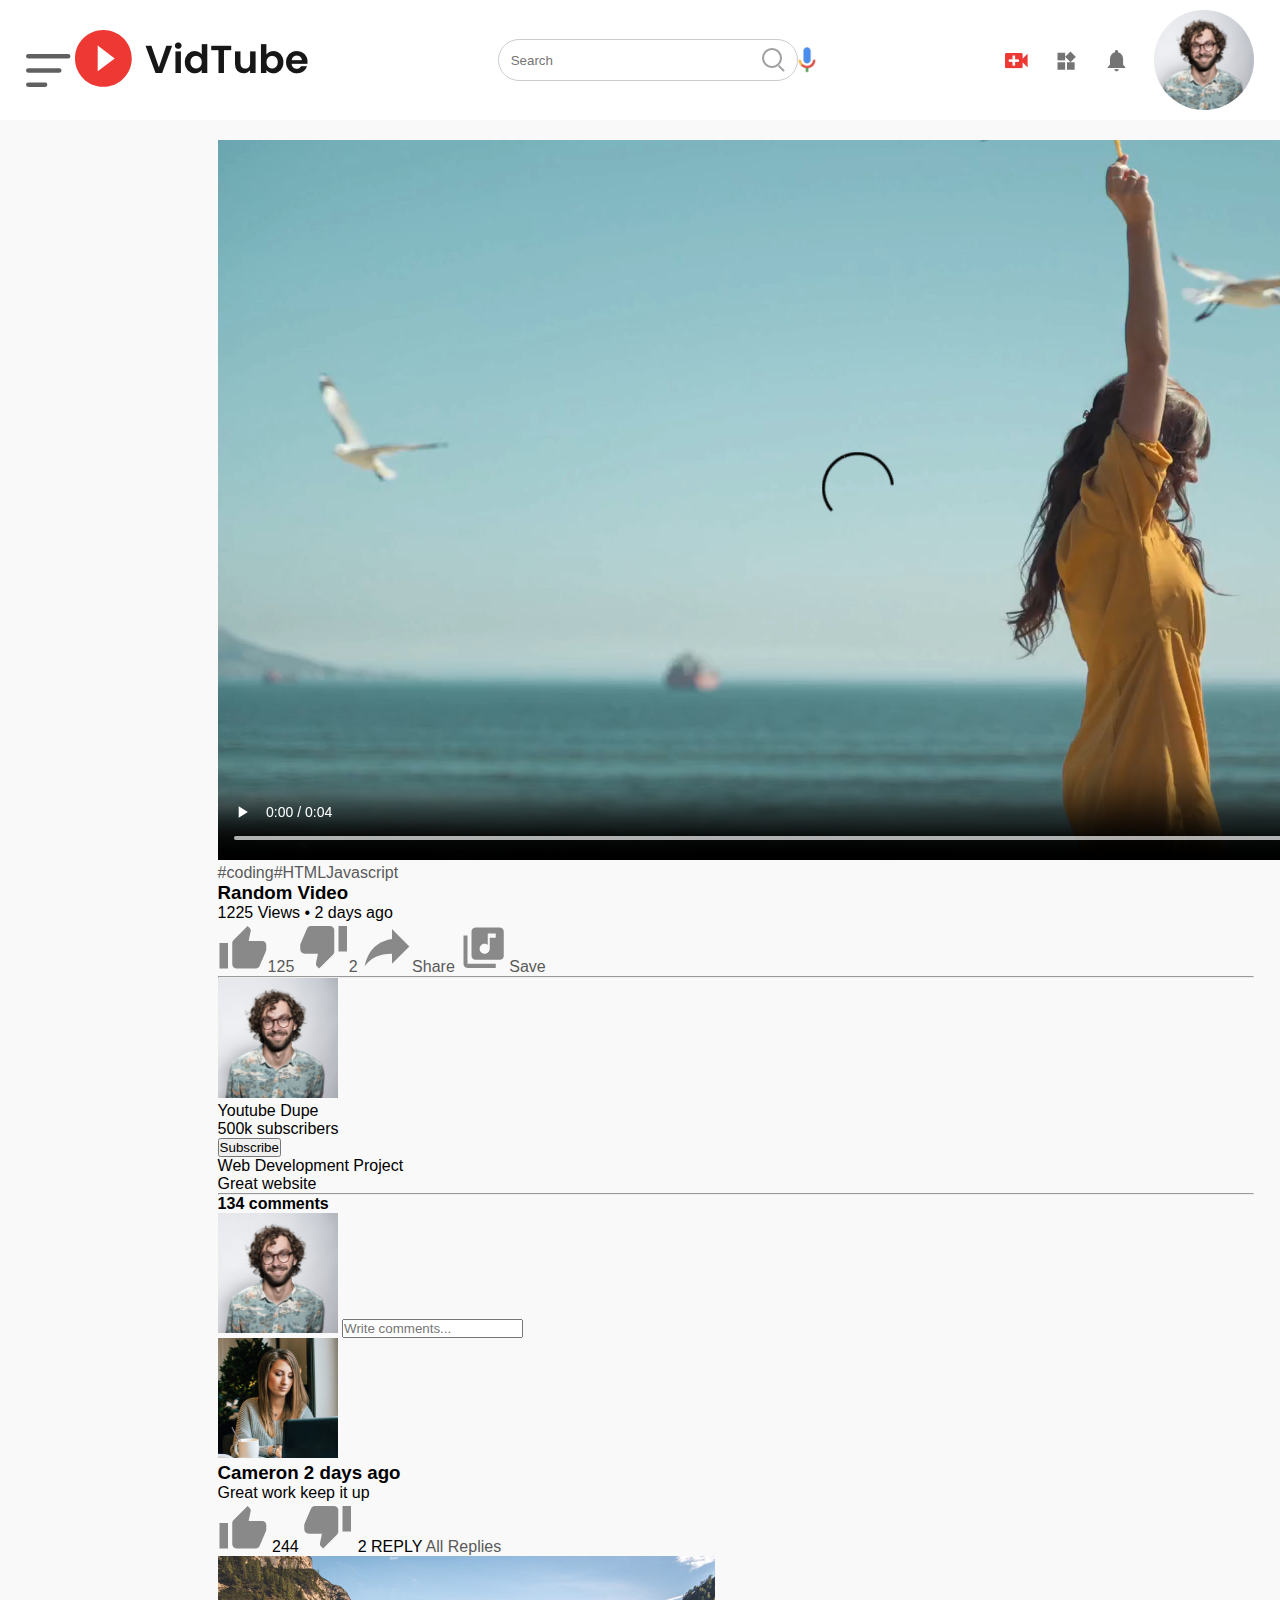
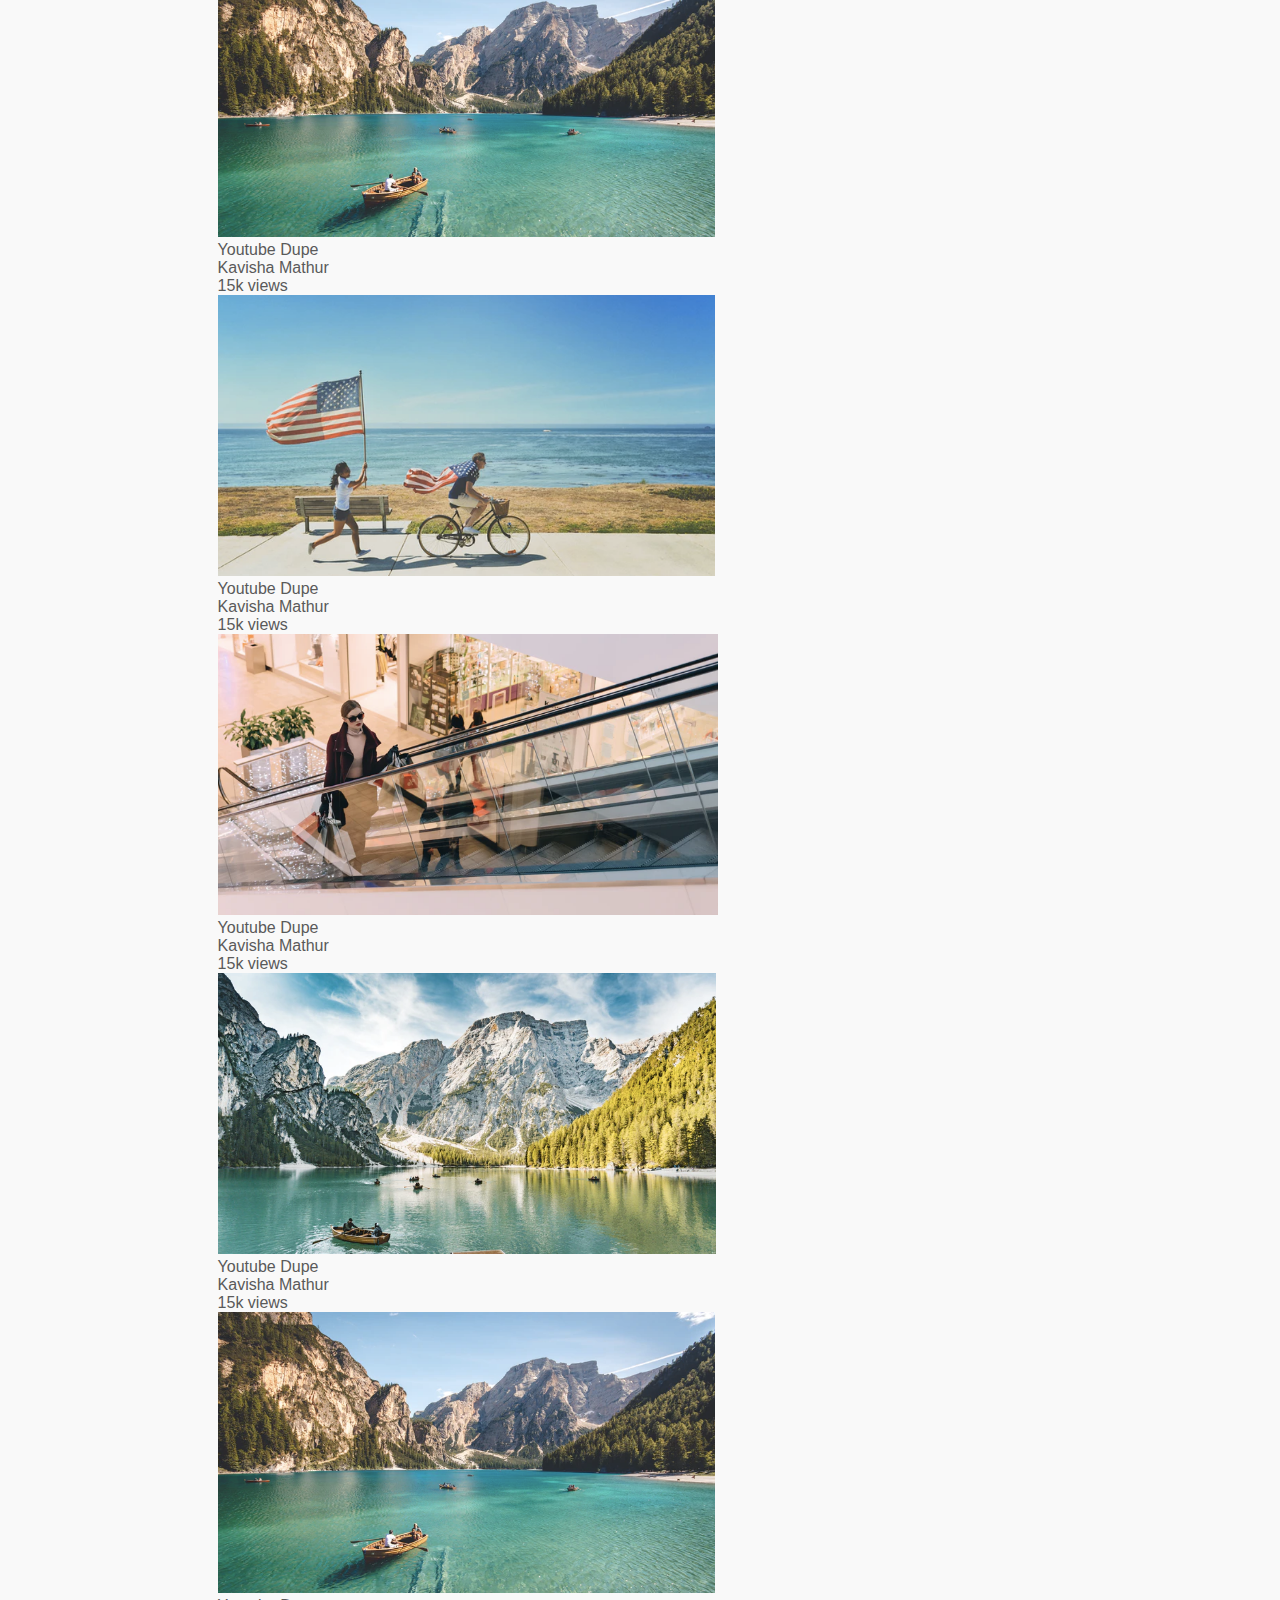
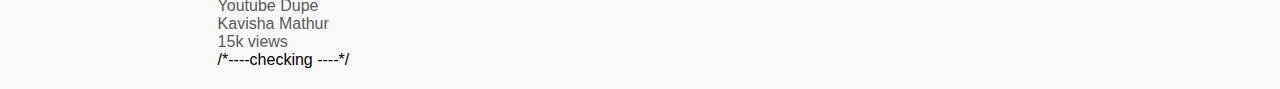
<file: play-video.html>
<!DOCTYPE html>
<html lang="en">
<head>
    <meta charset="UTF-8">
    <meta http-equiv="X-UA-Compatible" content="IE=edge">
    <meta name="viewport" content="width=device-width, initial-scale=1.0">
    <title>Play Video</title>
    <link rel="stylesheet" href="style.css">

</head>
<body>
    <nav class="flex-div">
        <div class="nav-left flex div">
           <img src="images/menu.png" class="menu-icon">
           <img src="images/logo.png" class="logo">
        </div>

        <div class="nav-middle flex-div">
           <div class="search-box flex-div">
               <input type="text" placeholder="Search">
               <img src="images/search.png">
           </div>
           <img src="images/voice-search.png" class="mic-icon">
        </div>

        <div class="nav-right flex-div">
           <img src="images/upload.png">
           <img src="images/more.png">
           <img src="images/notification.png">
           <img src="images/Jack.png" class="user-icon">
           
        </div>

   </nav>


   <div class="container play-container">
    <div class="row">
        <div class="play-video">
            <video controls autoplay>
                <source src="images/video.mp4" type="video/mp4">
            </video>

            <div class="tags">
                <a href="">#coding</a><a href="">#HTML</a><a href="">Javascript</a>
            </div>

            <h3>Random Video</h3>

            <div class="play-video-info">
                <p>1225 Views &bull; 2 days ago</p>
                <div>
                    <a href=""><img src="images/like.png">125</a>
                    <a href=""><img src="images/dislike.png">2</a>
                    <a href=""><img src="images/share.png">Share</a>
                    <a href=""><img src="images/save.png">Save</a>
                </div>
            </div>
        
        <hr>

        <div class="publisher">
            <img src="images/Jack.png">
            <div>
                <p>Youtube Dupe</p>
                <span> 500k subscribers</span>
            </div>
            <button type="button">Subscribe</button>
        </div>

        <div class="vid-description">
            <p>Web Development Project</p>
            <p>Great website</p>
            <hr>

            <h4>
                134 comments
            </h4>

            <div class="add-comment">
                <img src="images/Jack.png">
                <input type="text" placeholder="Write comments...">
            
            </div>

            <div class="old-comment">
                <img src="images/cameron.png">
                <div>
                    <h3>Cameron <span>2 days ago</span></h3>
                    <p> Great work keep it up</p>

                    <div class="comment-section">
                        <img src="images/like.png">
                        <span>244</span>
                        <img src="images/dislike.png" alt="">
                        <span>2</span>
                        <span>REPLY</span>
                        <a href=""> All Replies</a>
                    </div>
                </div>
            </div>
        <div class="right-sidebar">
            <div class="side-video-list">
                <a href="" class="small-thumbnail"><img src="images/thumbnail1.png"></a>
                <div class="vid-info">
                    <a href=""> Youtube Dupe</a>
                    <p>Kavisha Mathur</p>
                    <p>15k views</p>
                </div>
            </div>
            <div class="side-video-list">
                <a href="" class="small-thumbnail"><img src="images/thumbnail2.png"></a>
                <div class="vid-info">
                    <a href=""> Youtube Dupe</a>
                    <p>Kavisha Mathur</p>
                    <p>15k views</p>
                </div>
            </div>
            <div class="side-video-list">
                <a href="" class="small-thumbnail"><img src="images/thumbnail3.png"></a>
                <div class="vid-info">
                    <a href=""> Youtube Dupe</a>
                    <p>Kavisha Mathur</p>
                    <p>15k views</p>
                </div>
            </div>
            <div class="side-video-list">
                <a href="" class="small-thumbnail"><img src="images/thumbnail4.png"></a>
                <div class="vid-info">
                    <a href=""> Youtube Dupe</a>
                    <p>Kavisha Mathur</p>
                    <p>15k views</p>
                </div>
            </div>
            <div class="side-video-list">
                <a href="" class="small-thumbnail"><img src="images/thumbnail1.png"></a>
                <div class="vid-info">
                    <a href=""> Youtube Dupe</a>
                    <p>Kavisha Mathur</p>
                    <p>15k views</p>
                </div>
            </div>
        </div>
    </div>
   </div>
    
</body>
</html>

/*----checking ----*/
</file>
<file: style.css>
*{
    margin:0;
    padding:0;
    font-family: 'poppins',sans-serif;
    box-sizing: border-box ;
}

a{
    text-decoration:none;
    color:#5a5a5a;

}

img{
    cursor:pointer;
}

.flex-div{
    display:flex;
    align-items:center;

}

nav{
    padding:10px 2%;
    justify-content: space-between;
    box-shadow: 0 0 10px rgba(0,0,0,0.2);
    background:#fff;
    position:static;
    top:0;
    z-index:10;


}


.nav-right img{
 width:25px;
 margin-right: 25px;;
}

.nav-right .user-icon{
    width:100px;
    border-radius: 50%;
    margin-right:0;
}

.nav-middle .search-box{
    width: 300px;
    border: 1px solid #ccc;
    padding:8px 12px;
    border-radius:25px;

}
.nav-middle .search-box input{
    width:400px;
    border:0;
    outline:0;
    background:transparent;
}

.nav-middle .mic-icon{
    width:18px;
}


.sidebar hr{
    border:0;
    height:1px;
    background:#ccc;
    width:85%;
}

.subscribed-list h3{
    font-size:13px;
    margin:20px 0;
    color:#5a5a5a;

}


.subscribed-list a{
    display:flex;
    align-items:center;
    margin-bottom:20px;
    width:fit-content;
    flex-wrap:wrap;


}


.subscribed-list a img{
width:25px;
border-radius:50%;
margin-right:20px;
}

.small-sidebar{
    width:5%;
}

.small-sidebar a p{
    display:none;

}


.container{
    background:#f9f9f9;
    padding-left: 17%;;
    padding-right:2%;
    padding-top:20px;
    padding-bottom:20px;
}

.banner{
    width:100%;
    
}

.banner img{
    width:100%;
    border-radius:8px;    
}

.list-container{
    display:grid;
    grid-template-columns:repeat(auto-fit,minmax(20px));
}


.vid-list .flex-div img{
    width:35px;
    margin-right:10px;
    border-radius:50%;
}

.vid-info
{
    color:#5a5a5a;
}
</file>
